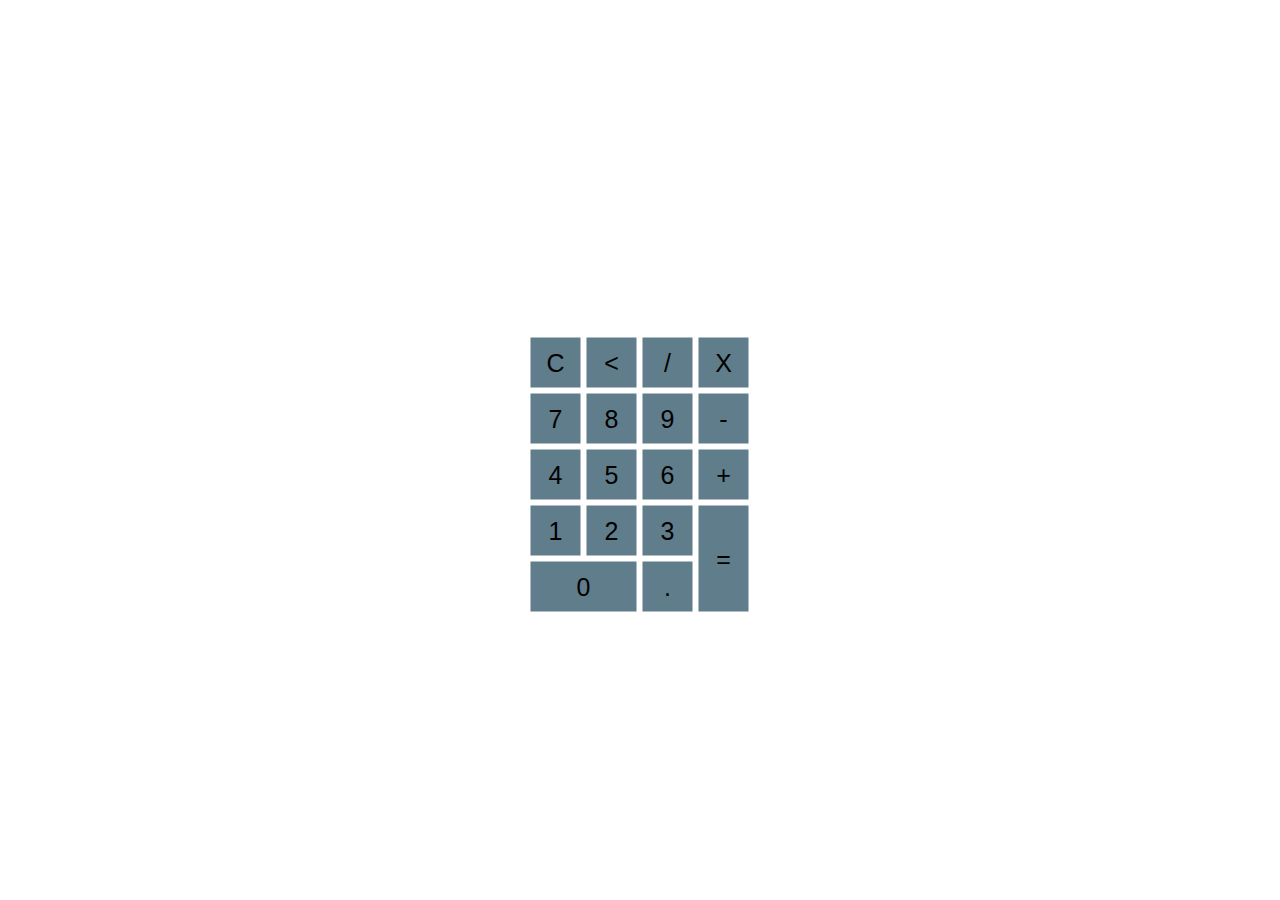
<file: HTML-CSS/calculator.html>
<html lang="en">

<head>
    <meta charset="UTF-8">
    <meta name="viewport" content="width=device-width, initial-scale=1.0">
    <meta http-equiv="X-UA-Compatible" content="ie=edge">
    <title>Document</title>

    <script>
        function insert(num) {
            document.form.textview.value = document.form.textview.value + num
        }
        function equal() {
            var exp = document.form.textview.value
            if (exp) {
                document.form.textview.value = eval(exp)
            }
        }
        function clean() {
            document.form.textview.value = ""

        }
        function back() {
            var exp = document.form.textview.value
            document.form.textview.value = exp.substring(0, exp.length - 1)
        }
    </script>
    <style>
        * {
            margin: 0;
            padding: 0;
        }

        .button {
            width: 50;
            height: 50;
            font-size: 25;
            margin: 2;
            cursor: pointer;
            background: #607d8b;
            border: none;
        }

        .textview {
            width: 217;
            margin: 5;
            font-size: 25;
            padding: 5;
            border: none;
            color: #607d8b;
        }

        .main {
            position: absolute;
            top: 50%;
            left: 50%;
            transform: translateX(-50%) translateY(-50%);
        }

        .bg {
            background: linear-gradient(to right, #e91e63, #3f51b5)
        }
    </style>
</head>

<body>
    <div class="bg"></div>
    <div class="main">
        <form name="form">
            <input class="textview" name="textview">
        </form>
        <table>
            <tr>
                <td><input class="button" type="button" value="C" onclick="clean()"></td>
                <td><input class="button" type="button" value="<" onclick="back()"></td>
                <td><input class="button" type="button" value="/" onclick="insert('/')"></td>
                <td><input class="button" type="button" value="X" onclick="insert('*')"></td>
            </tr>
            <tr>
                <td><input class="button" type="button" value="7" onclick="insert(7)"></td>
                <td><input class="button" type="button" value="8" onclick="insert(8)"></td>
                <td><input class="button" type="button" value="9" onclick="insert(9)"></td>
                <td><input class="button" type="button" value="-" onclick="insert('-')"></td>
            </tr>
            <tr>
                <td><input class="button" type="button" value="4" onclick="insert(4)"></td>
                <td><input class="button" type="button" value="5" onclick="insert(5)"></td>
                <td><input class="button" type="button" value="6" onclick="insert(6)"></td>
                <td><input class="button" type="button" value="+" onclick="insert('+')"></td>
            </tr>
            <tr>
                <td><input class="button" type="button" value="1" onclick="insert(1)"></td>
                <td><input class="button" type="button" value="2" onclick="insert(2)"></td>
                <td><input class="button" type="button" value="3" onclick="insert(3)"></td>
                <td rowspan=5><input class="button" style="height:106" type="button" value="=" onclick="equal()"></td>
            </tr>
            <tr>
                <td colspan=2><input class="button" style="width:106" type="button" value="0" onclick="insert(0)"></td>
                <td><input class="button" type="button" value="." onclick="insert('.')"></td>
            </tr>
        </table>
    </div>
</body>

</html>
</file>
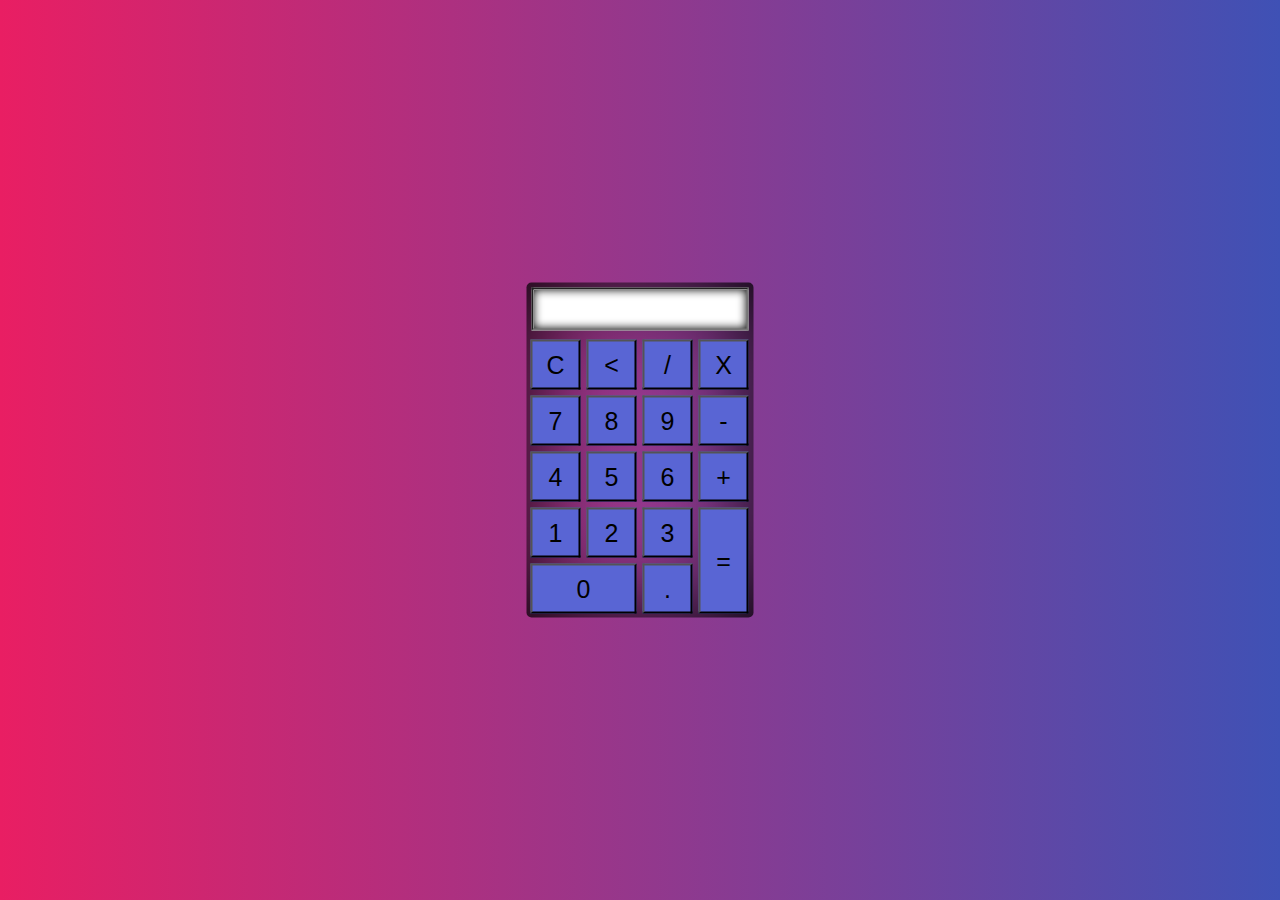
<file: HTML-CSS/Work/calculator.html>
<html lang="en">

<head>
    <meta charset="UTF-8">
    <meta name="viewport" content="width=device-width, initial-scale=1.0">
    <meta http-equiv="X-UA-Compatible" content="ie=edge">
    <link rel="stylesheet" href="calculatorStyle.css">
    <script src="calculatorFunction.js"></script>
    <title>Document</title>

</head>

<body class="bg">
    <div>
        <div class="main">
            <form name="form">
                <input class="textview" name="textview">
            </form>
            <table>
                <tr>
                    <td><input class="button" type="button" value="C" onclick="clean()"></td>
                    <td><input class="button" type="button" value="<" onclick="back()"></td>
                    <td><input class="button" type="button" value="/" onclick="insert('/')"></td>
                    <td><input class="button" type="button" value="X" onclick="insert('*')"></td>
                </tr>
                <tr>
                    <td><input class="button" type="button" value="7" onclick="insert(7)"></td>
                    <td><input class="button" type="button" value="8" onclick="insert(8)"></td>
                    <td><input class="button" type="button" value="9" onclick="insert(9)"></td>
                    <td><input class="button" type="button" value="-" onclick="insert('-')"></td>
                </tr>
                <tr>
                    <td><input class="button" type="button" value="4" onclick="insert(4)"></td>
                    <td><input class="button" type="button" value="5" onclick="insert(5)"></td>
                    <td><input class="button" type="button" value="6" onclick="insert(6)"></td>
                    <td><input class="button" type="button" value="+" onclick="insert('+')"></td>
                </tr>
                <tr>
                    <td><input class="button" type="button" value="1" onclick="insert(1)"></td>
                    <td><input class="button" type="button" value="2" onclick="insert(2)"></td>
                    <td><input class="button" type="button" value="3" onclick="insert(3)"></td>
                    <td rowspan=5><input class="button" style="height:106" type="button" value="=" onclick="equal()"></td>
                </tr>
                <tr>
                    <td colspan=2><input class="button" style="width:106" type="button" value="0" onclick="insert(0)"></td>
                    <td><input class="button" type="button" value="." onclick="insert('.')"></td>
                </tr>
            </table>
        </div>
    </div>
</body>

</html>
</file>
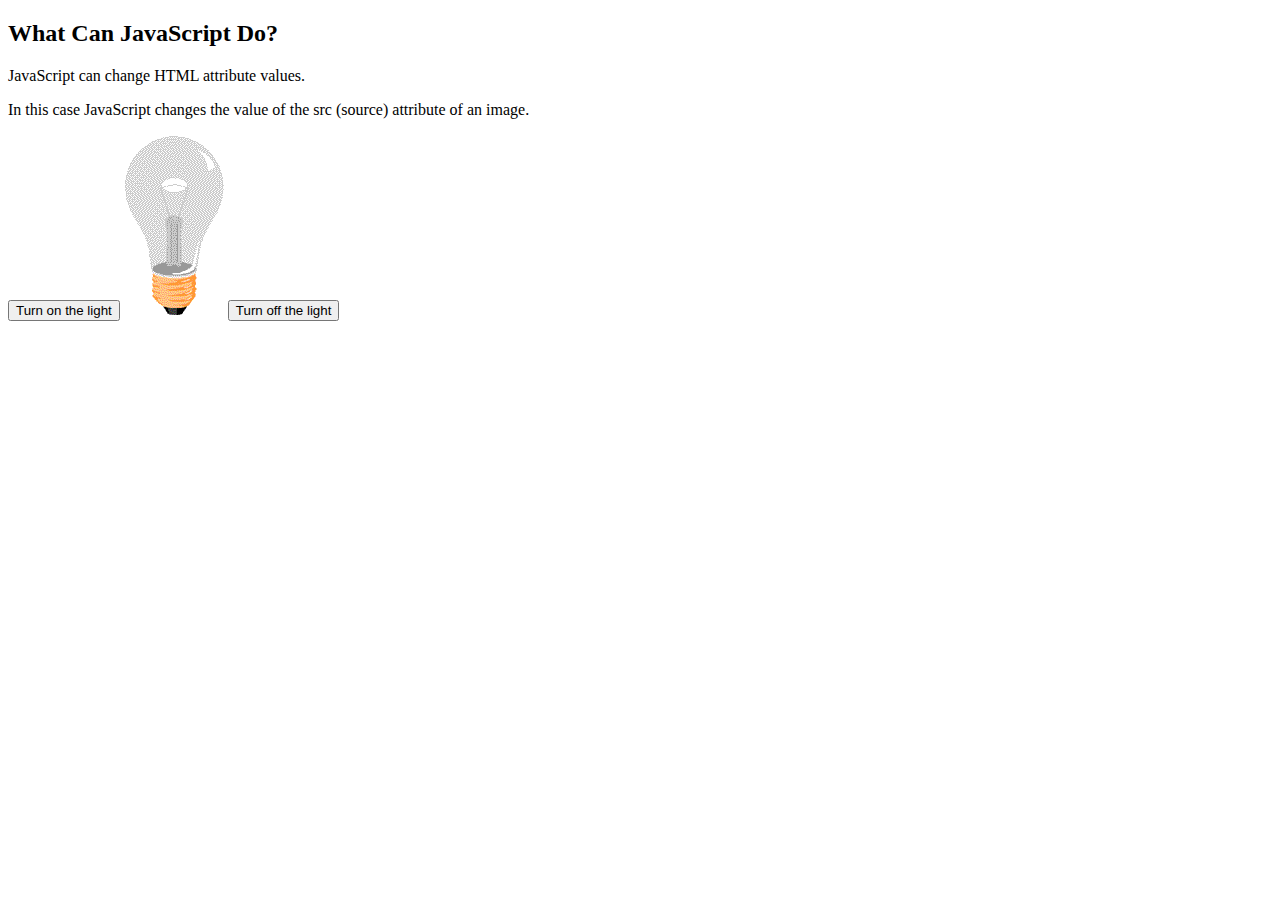
<file: HTML-CSS/Work/lightScript.html>
<!DOCTYPE html>
<html>

<body>

    <h2>What Can JavaScript Do?</h2>

    <p>JavaScript can change HTML attribute values.</p>

    <p>In this case JavaScript changes the value of the src (source) attribute of an image.</p>

    <button onclick="document.getElementById('myImage').src='img/pic_bulbon.gif'">Turn on the light</button>

    <img id="myImage" src="img/pic_bulboff.gif" style="width:100px">

    <button onclick="document.getElementById('myImage').src='img/pic_bulboff.gif'">Turn off the light</button>

</body>

</html>
</file>
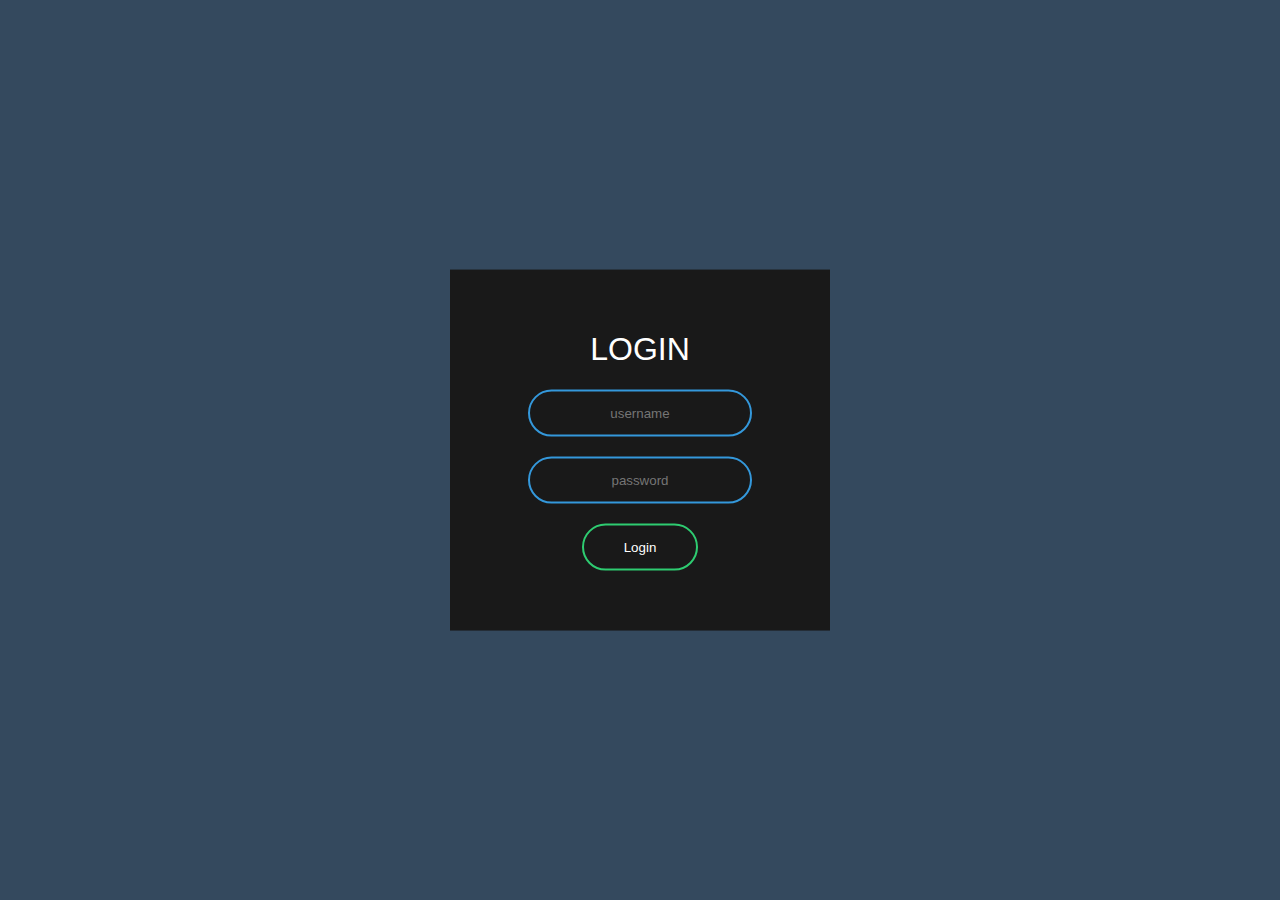
<file: HTML-CSS/Work/Login.html>
<!DOCTYPE html>
<html lang="en">

<head>
    <meta charset="UTF-8">
    <meta name="viewport" content="width=device-width, initial-scale=1.0">
    <meta http-equiv="X-UA-Compatible" content="ie=edge">
    <title>Document</title>
    <link href="style.css" rel="stylesheet">
    <script src="login.js"></script>


</head>

<body>

    <div class="box">

        <h1>Login</h1>

        <input type="text" id="username" name="" placeholder="username">
        <input type="password" id="password" name="" placeholder="password">
        <input type="submit" id="submit" name="" onclick="validate()" value="Login">

    </div>

</body>

</html>
</file>
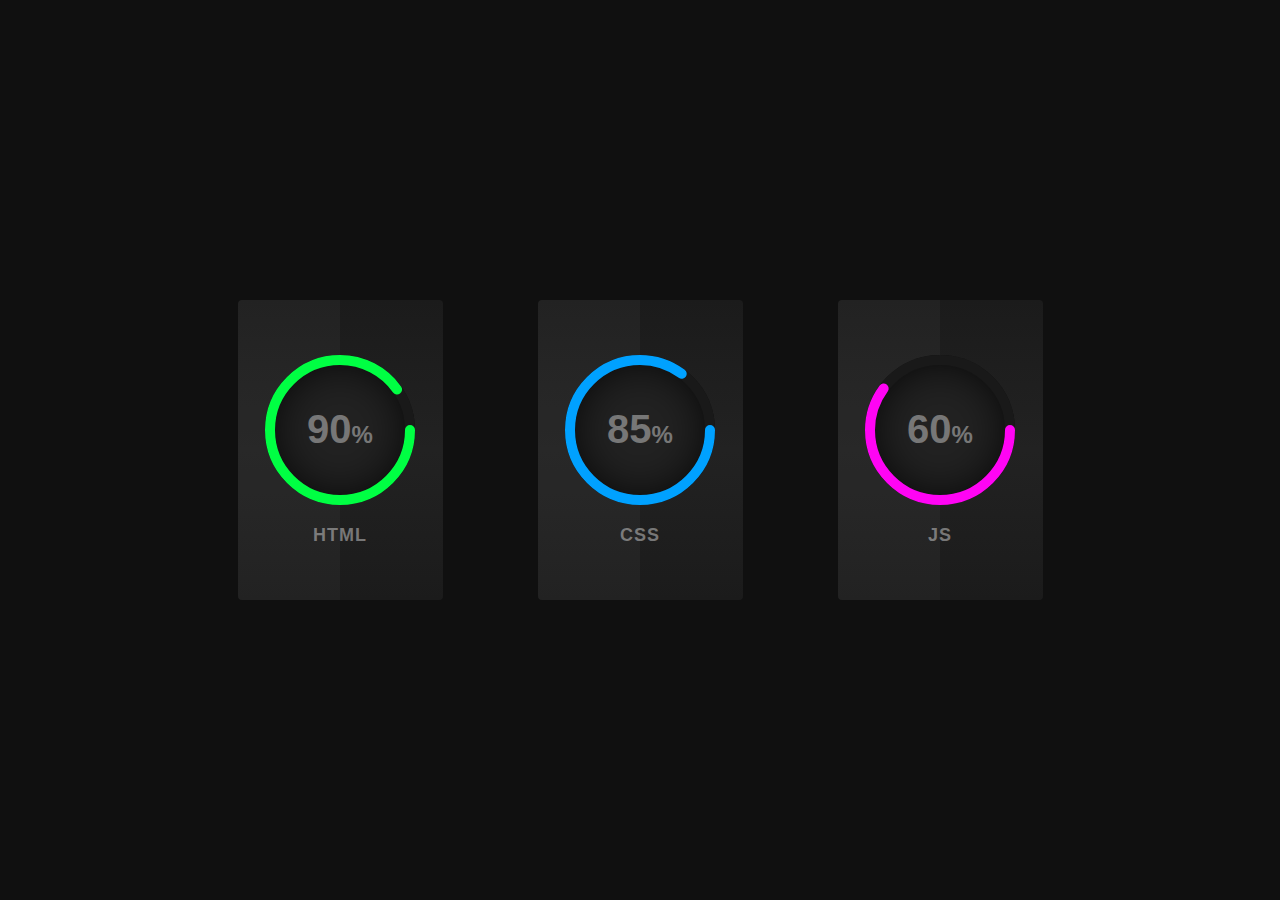
<file: HTML-CSS/Work/percentPage.html>
<!DOCTYPE html>
<html xmlns:svg="http://www.w3.org/2000/svg">

<head>
    <meta charset="UTF-8">
    <meta name="viewport" content="width=device-width, initial-scale=1.0">
    <meta http-equiv="X-UA-Compatible" content="ie=edge">
    <link rel="stylesheet" href="percentStyle.css">
    <title>Percent Page</title>
</head>

<body>
    <div class="contener">
        <div class="card">
            <div class="box">
                <div class="percent">

                    <svg>
                        <Circle cx="70" cy="70" r="70"></Circle>
                        <Circle cx="70" cy="70" r="70"></Circle>
                        </svg>
                    <div class="number">
                        <h2>90<span>%</span></h2>
                    </div>
                </div>
                <h2 class="text">HTML</h2>
            </div>

        </div>
        <div class="card">
            <div class="box">
                <div class="percent">

                    <svg>
                            <Circle cx="70" cy="70" r="70"></Circle>
                            <Circle cx="70" cy="70" r="70"></Circle>
                            </svg>
                    <div class="number">
                        <h2>85<span>%</span></h2>
                    </div>
                </div>
                <h2 class="text">CSS</h2>
            </div>

        </div>
        <div class="card">
            <div class="box">
                <div class="percent">

                    <svg>
                                <Circle cx="70" cy="70" r="70"></Circle>
                                <Circle cx="70" cy="70" r="70"></Circle>
                                </svg>
                    <div class="number">
                        <h2>60<span>%</span></h2>
                    </div>
                </div>
                <h2 class="text">JS</h2>
            </div>

        </div>

    </div>
</body>

</html>
</file>
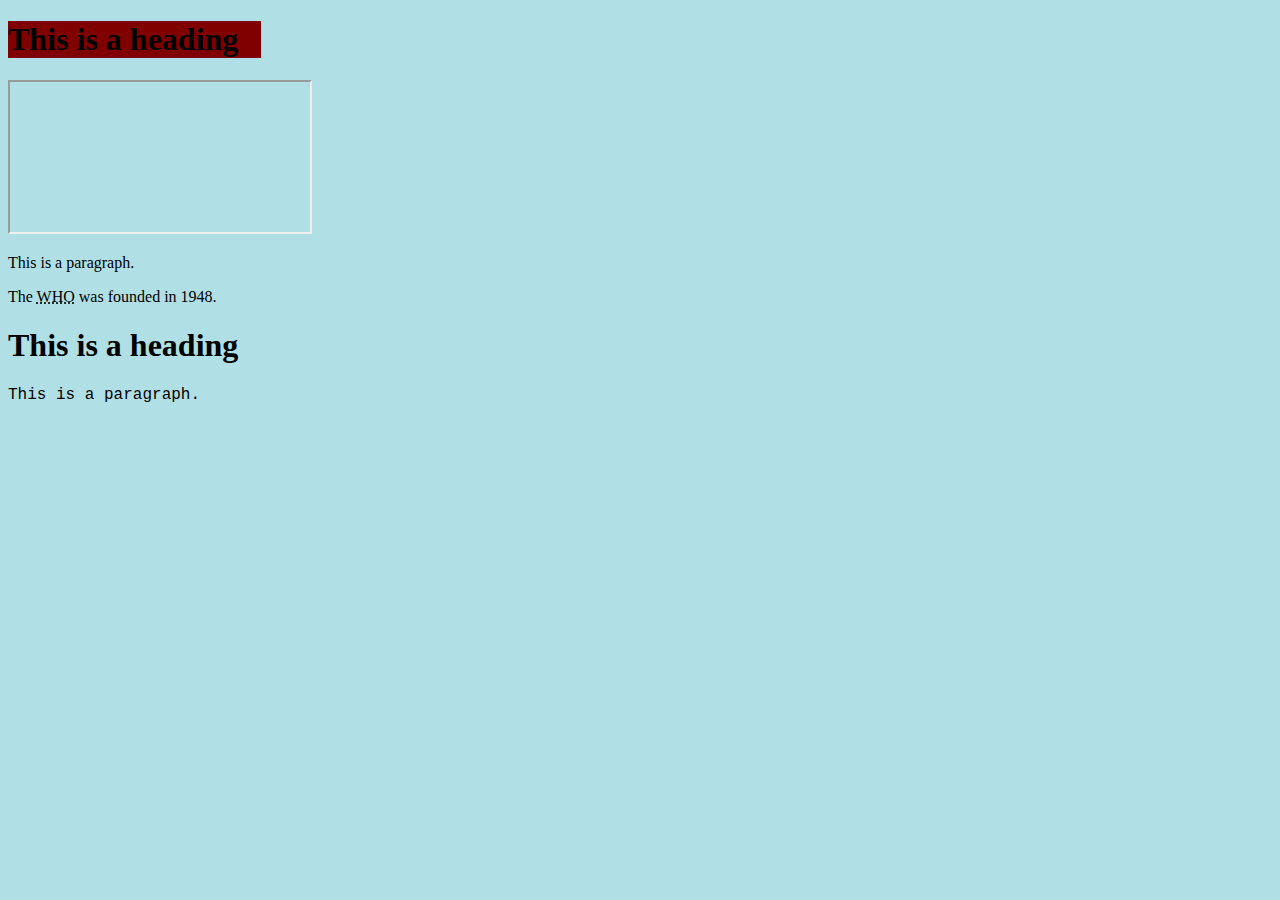
<file: HTML-CSS/Work/test.html>
<!DOCTYPE html>
<html lang="en">

<head>
    <meta charset="UTF-8">
    <meta name="viewport" content="width=device-width, initial-scale=1.0">
    <meta http-equiv="X-UA-Compatible" content="ie=edge">
    <title>Document</title>
    <style>
        .style1 {
            padding: 0%;
            margin: 0% 80% 0% 0%;
            background-color: maroon;
        }
    </style>
</head>

<body style="background-color:powderblue;">

    <div class="style1">
        <h1>This is a heading</h1>

    </div>
    <iframe src="https://www.w3schools.com"></iframe>
    <p>This is a paragraph.</p>
    <p>The <abbr title="World Health Organization">WHO</abbr> was founded in 1948.</p>
    <h1 style="font-family:verdana;">This is a heading</h1>
    <p style="font-family:courier;">This is a paragraph.</p>
</body>

</html>
</file>
<file: HTML-CSS/Work/calculatorStyle.css>
* {
    margin: 0;
    padding: 0;
}

.button {
    width: 50;
    height: 50;
    font-size: 25;
    margin: 2;
    cursor: pointer;
    background: #5965d4;
}

.textview {
    width: 217;
    margin: 5;
    font-size: 25;
    padding: 5;
    color: #070a0c;
    box-shadow: inset 0 0 10px rgb(0, 0, 0);
}

.main {
    position: absolute;
    top: 50%;
    left: 50%;
    transform: translateX(-50%) translateY(-50%);
    box-shadow: inset 0 0 100px rgb(0, 0, 0);
    border-radius: 5px;
}

.bg {
    background: linear-gradient(to right, #e91e63, #3f51b5)
}
</file>
<file: HTML-CSS/Work/style.css>
body{
  margin: 0;
  padding: 0;
  font-family: sans-serif;
  background: #34495e;
}
.box{
  width: 300px;
  padding: 40px;
  position: absolute;
  top: 50%;
  left: 50%;
  transform: translate(-50%,-50%);
  background: #191919;
  text-align: center;
}
.box h1{
  color: white;
  text-transform: uppercase;
  font-weight: 500;
}
.box input[type = "text"],.box input[type = "password"]{
  border:0;
  background: none;
  display: block;
  margin: 20px auto;
  text-align: center;
  border: 2px solid #3498db;
  padding: 14px 10px;
  width: 200px;
  outline: none;
  color: white;
  border-radius: 24px;
  transition: 0.25s;
}
.box input[type = "text"]:focus,.box input[type = "password"]:focus{
  width: 280px;
  border-color: #2ecc71;
}
.box input[type = "submit"]{
  border:0;
  background: none;
  display: block;
  margin: 20px auto;
  text-align: center;
  border: 2px solid #2ecc71;
  padding: 14px 40px;
  outline: none;
  color: white;
  border-radius: 24px;
  transition: 0.25s;
  cursor: pointer;
}
.box input[type = "submit"]:hover{
  background: #2ecc71;
}
</file>
<file: HTML-CSS/Work/percentStyle.css>
@import url('https://fonts.google.com/specimen/Roboto?selection.family=Roboto:300,400,500,700');
* {
    margin: 0;
    padding: 0;
    font-family: 'roboto', sans-serif;
}

body {
    display: flex;
    justify-content: center;
    align-items: center;
    min-height: 100vh;
    background: #101010;
}

.contener {
    position: relative;
    width: 900px;
    display: flex;
    justify-content: space-around;
}

.contener .card {
    position: relative;
    width: 205px;
    background: linear-gradient(0deg, #1b1b1b, #222, #1b1b1b);
    display: flex;
    justify-content: center;
    align-items: center;
    height: 300px;
    border-radius: 4px;
    text-align: center;
    overflow: hidden;
    transition: 0.5s;
}

.contener .card:hover {
    transform: translateY(-10px);
    box-shadow: 0 15px 35px rgba(0, 0, 0, 0.5);
}

.contener .card::before {
    content: '';
    position: absolute;
    top: 0;
    left: -50%;
    width: 100%;
    height: 100%;
    background: rgba(255, 255, 255, 0.03);
    pointer-events: none;
    z-index: 1;
}

.percent {
    position: relative;
    width: 150px;
    height: 150px;
    border-radius: 50%;
    box-shadow: inset 0 0 50px #000;
    background: #222;
    z-index: 1000;
}

.percent .number {
    position: absolute;
    top: 0;
    left: 0;
    width: 100%;
    height: 100%;
    display: flex;
    justify-content: center;
    align-items: center;
    border-radius: 50%;
}

.percent .number h2 {
    color: #777;
    font-weight: 700;
    font-size: 40px;
    transition: 0.5s;
}

.card:hover .percent .number h2 {
    color: #fff;
    font-size: 60px;
}

.percent .number h2 span {
    font-size: 24px;
    color: #777;
    transition: 0.5s;
}

.card:hover .percent .number h2 span {
    color: #fff;
}

.text {
    position: relative;
    color: #777;
    margin-top: 20px;
    font-weight: 700;
    font-size: 18px;
    letter-spacing: 1px;
    text-transform: uppercase;
    transition: 0.5s;
}

.card:hover .text {
    color: #fff;
}

svg {
    position: relative;
    width: 150px;
    height: 150px;
    z-index: 1000;
}

svg circle {
    width: 100%;
    height: 100%;
    fill: none;
    stroke: #191919;
    stroke-width: 10;
    stroke-linecap: round;
    transform: translate(5px, 5px);
}

svg circle:nth-child(2) {
    stroke-dasharray: 440;
    stroke-dashoffset: 440;
}

.card:nth-child(1) svg circle:nth-child(2) {
    stroke-dashoffset: calc(440 - (440 * 90) / 100);
    stroke: #00ff43;
}

.card:nth-child(2) svg circle:nth-child(2) {
    stroke-dashoffset: calc(440 - (440 * 85) / 100);
    stroke: #00a1ff;
}

.card:nth-child(3) svg circle:nth-child(2) {
    stroke-dashoffset: calc(440 - (440 * 60) / 100);
    stroke: #ff04f4;
}
</file>
